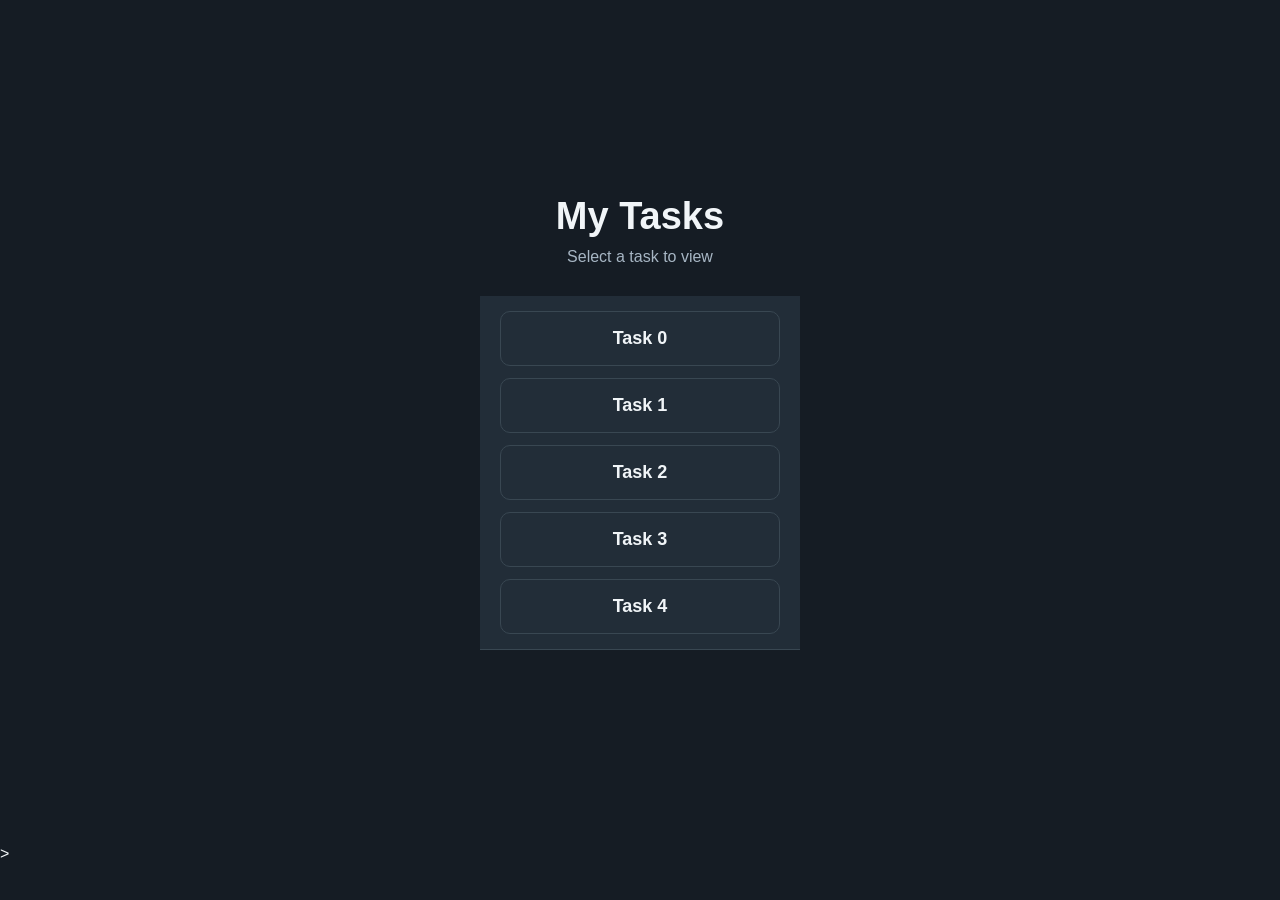
<file: index.html>
<!DOCTYPE html>
<html lang = "en">

<head>
    <meta charset="UTF-8">
    <title>My Tasks</title>
    <link rel="stylesheet" href="style.css">
</head>

<body>
    <main class="container">
        <h1>My Tasks</h1>
        <p>Select a task to view</p>

        <nav class="task-list">
            <a href="Task0/task0.html">Task 0</a>
            <a href="Task1/task1.html">Task 1</a>
            <a href="Task2/task2.html">Task 2</a>
            <a href="Task3/task3.html">Task 3</a>
            <a href="Task4/task4.html">Task 4</a>
        </nav>
    </main>
</body>

</html>>
</file>
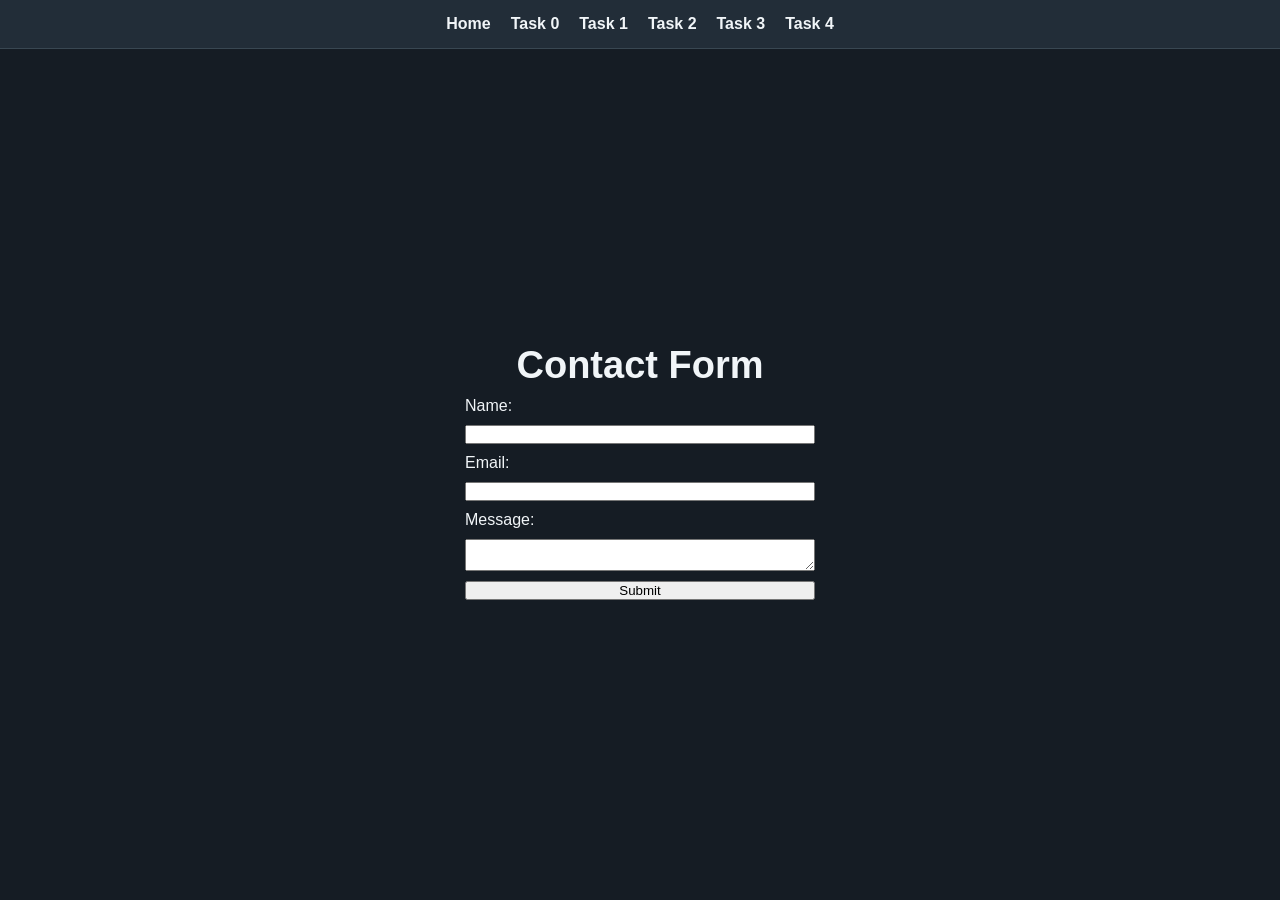
<file: Task0/task0.html>
<!DOCTYPE html>
<html lang="en">
<head>
    <meta charset="UTF-8">
    <meta name="viewport" content="width=device-width, initial-scale=1.0">
    <title>Task 0</title>

    <link rel="stylesheet" href="../style.css">
    <link rel="stylesheet" href="task0.css">
</head>
<body>

    <nav>
        <ul>
            <li><a href="../index.html">Home</a></li>
            <li><a href="../Task0/task0.html">Task 0</a></li>
            <li><a href="../Task1/task1.html">Task 1</a></li>
            <li><a href="../Task2/task2.html">Task 2</a></li>
            <li><a href="../Task3/task3.html">Task 3</a></li>
            <li><a href="../Task4/task4.html">Task 4</a></li>
        </ul>
    </nav>

    <main class="container">
    <h1>Contact Form</h1>

    <form>
        <label for="name">Name:</label>
        <input type="text" id="name" name="name" required>

        <label for="email">Email:</label>
        <input type="email" id="email" name="email" required>

        <label for="message">Message:</label>
        <textarea id="message" name="message" required></textarea>

        <button type="submit">Submit</button>
    </form>
</main>

</body>
</html>
</file>
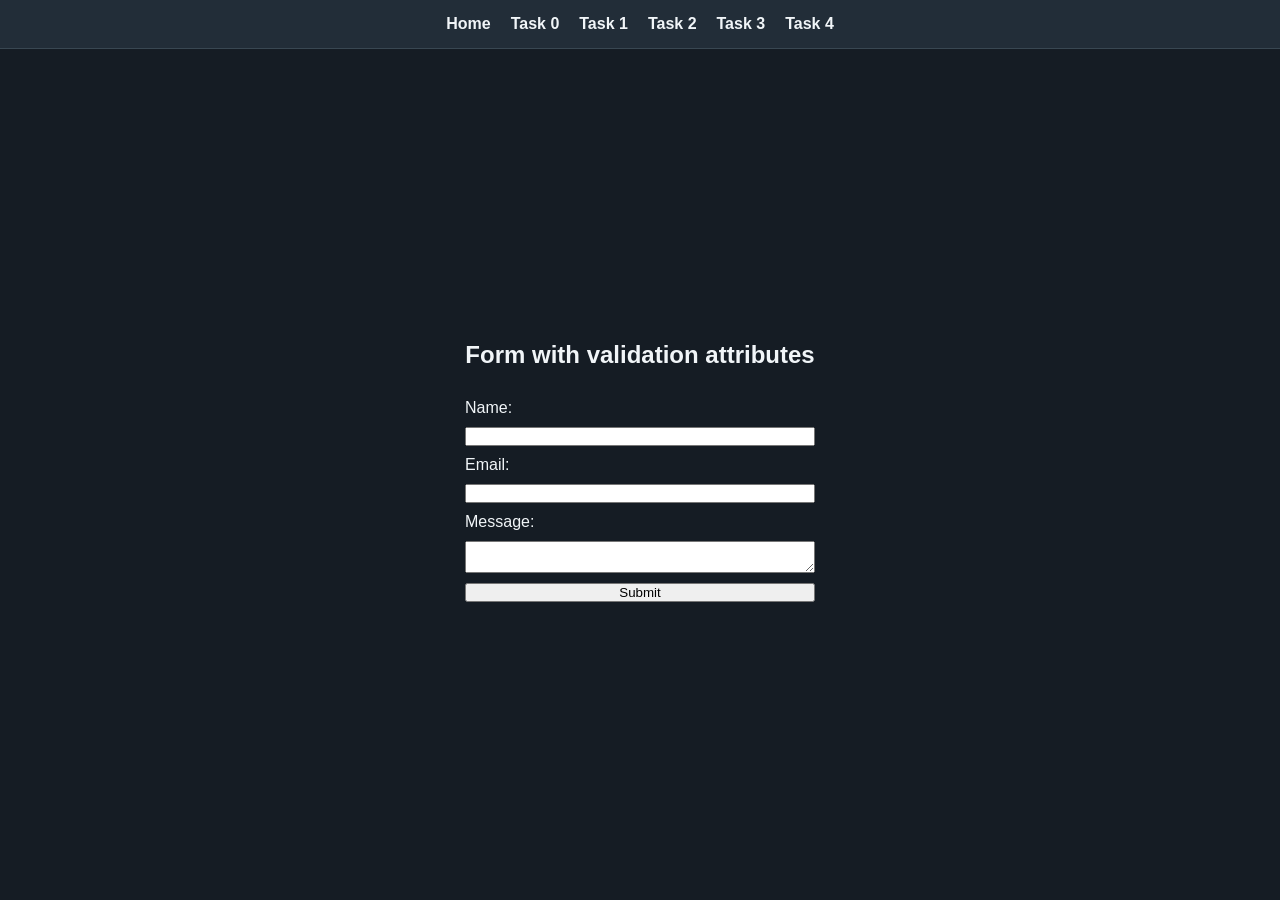
<file: Task1/task1.html>
<!DOCTYPE html>
<html lang="en">
<head>
    <meta charset="UTF-8">
    <meta name="viewport" content="width=device-width, initial-scale=1.0">
    <title>Task 1</title>

    <link rel="stylesheet" href="../style.css">
    <link rel="stylesheet" href="task1.css">
</head>
<body>

    <nav>
        <ul>
            <li><a href="../index.html">Home</a></li>
            <li><a href="../Task0/task0.html">Task 0</a></li>
            <li><a href="../Task1/task1.html">Task 1</a></li>
            <li><a href="../Task2/task2.html">Task 2</a></li>
            <li><a href="../Task3/task3.html">Task 3</a></li>
            <li><a href="../Task4/task4.html">Task 4</a></li>
        </ul>
    </nav>

    <main class="container">
        <h2>Form with validation attributes</h1>
        <p></p>

       <form>
        <label for="name">Name:</label>
        <input type="text" id="name" name="name"
               required minlength="2" maxlength="30">

        <label for="email">Email:</label>
        <input type="email" id="email" name="email"
               required>

        <label for="message">Message:</label>
        <textarea id="message" name="message"
                  required minlength="10" maxlength="500"></textarea>

        <button type="submit">Submit</button>
    </form>

    </main>

</body>
</html>
</file>
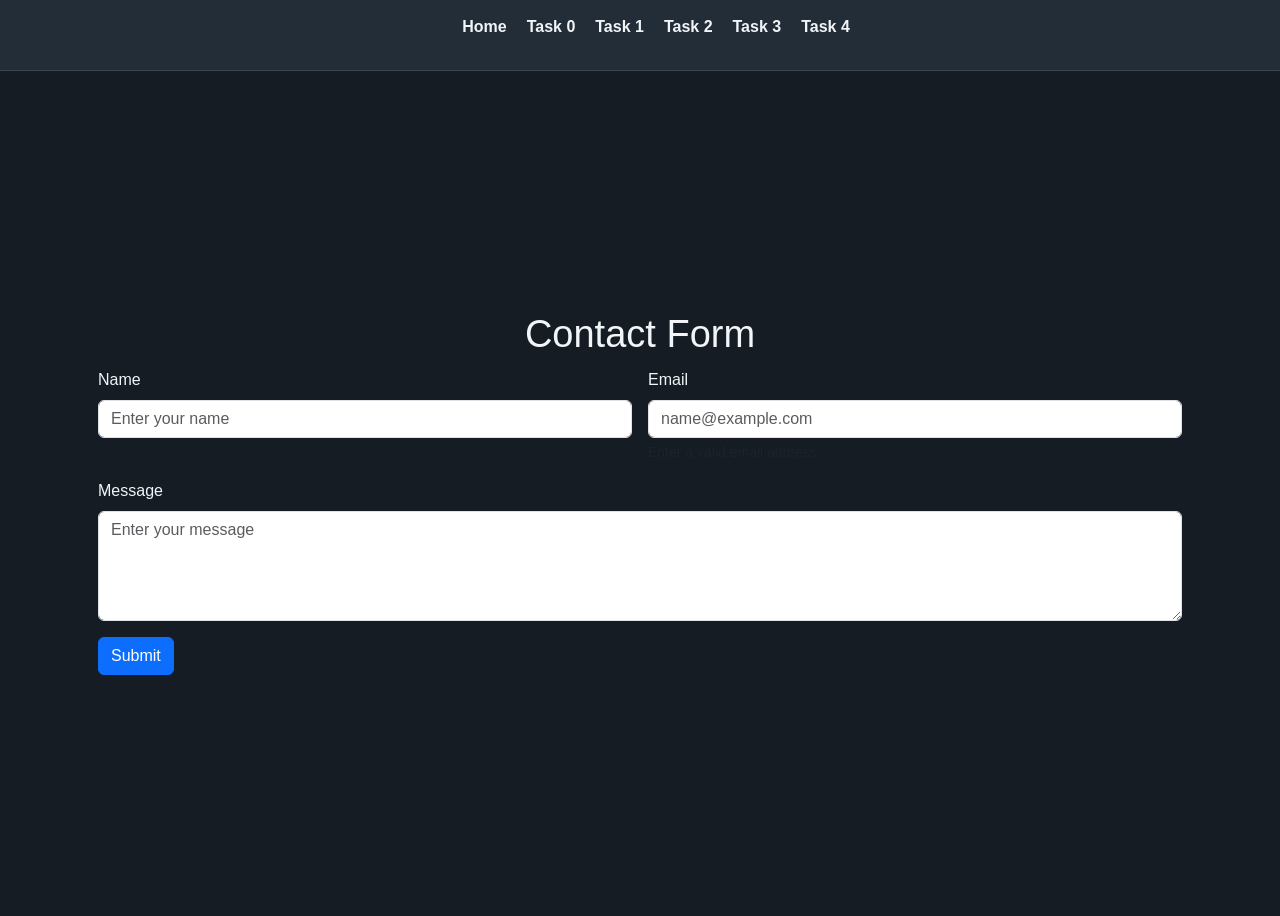
<file: Task2/task2.html>
<!DOCTYPE html>
<html lang="en">
<head>
    <meta charset="UTF-8">
    <meta name="viewport" content="width=device-width, initial-scale=1.0">
    <title>Task 2</title>

 <link href="https://cdn.jsdelivr.net/npm/bootstrap@5.3.3/dist/css/bootstrap.min.css" rel="stylesheet">
    <link rel="stylesheet" href="../style.css">
</head>
<body>

    <nav>
        <ul>
            <li><a href="../index.html">Home</a></li>
            <li><a href="../Task0/task0.html">Task 0</a></li>
            <li><a href="../Task1/task1.html">Task 1</a></li>
            <li><a href="../Task2/task2.html">Task 2</a></li>
            <li><a href="../Task3/task3.html">Task 3</a></li>
            <li><a href="../Task4/task4.html">Task 4</a></li>
        </ul>
    </nav>

    <main class="container">
        <h1>Contact Form</h1>

        <form class="row g-3 w-100">

            <div class="col-md-6">
                <label for="name" class="form-label">Name</label>
                <input type="text" class="form-control"
                       id="name" name="name"
                       placeholder="Enter your name" required>
            </div>

            <div class="col-md-6">
                <label for="email" class="form-label">Email</label>
                <input type="email" class="form-control"
                       id="email" name="email"
                       placeholder="name@example.com" required>
                <div class="form-text">
                    Enter a valid email address.
                </div>
            </div>

            <div class="col-12">
                <label for="message" class="form-label">Message</label>
                <textarea class="form-control"
                          id="message" name="message"
                          rows="4"
                          placeholder="Enter your message"
                          required></textarea>
            </div>

            <div class="col-12">
                <button type="submit" class="btn btn-primary">
                    Submit
                </button>
            </div>

        </form>
    </main>

</body>
</html>
</file>
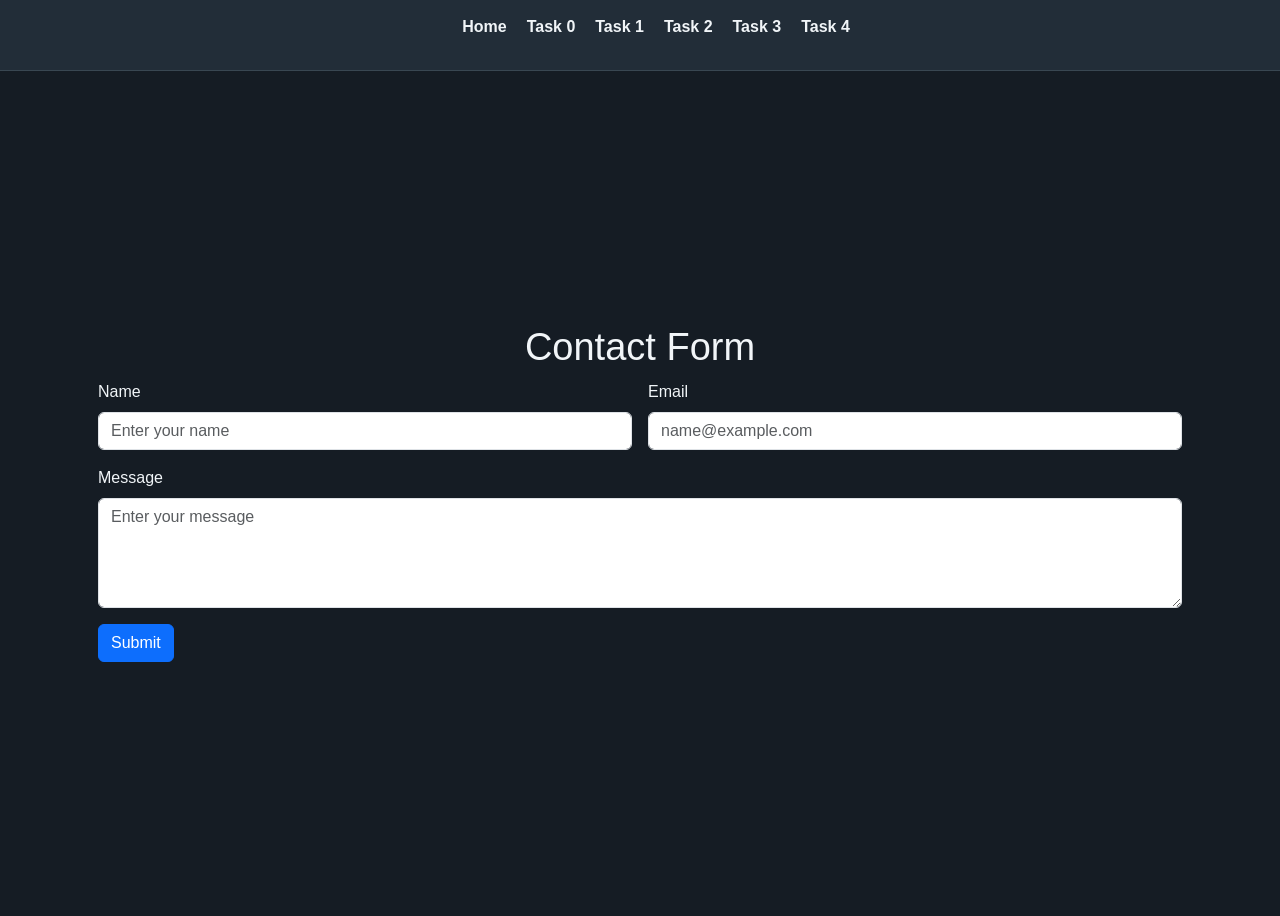
<file: Task3/task3.html>
<!DOCTYPE html>
<html lang="en">
<head>
    <meta charset="UTF-8">
    <meta name="viewport" content="width=device-width, initial-scale=1.0">
    <title>Task 3</title>

    <link href="https://cdn.jsdelivr.net/npm/bootstrap@5.3.3/dist/css/bootstrap.min.css" rel="stylesheet">
    <link rel="stylesheet" href="../style.css">
</head>
<body>

    <nav>
        <ul>
            <li><a href="../index.html">Home</a></li>
            <li><a href="../Task0/task0.html">Task 0</a></li>
            <li><a href="../Task1/task1.html">Task 1</a></li>
            <li><a href="../Task2/task2.html">Task 2</a></li>
            <li><a href="../Task3/task3.html">Task 3</a></li>
            <li><a href="../Task4/task4.html">Task 4</a></li>
        </ul>
    </nav>

    <main class="container">
        <h1>Contact Form</h1>

        <form id="contactForm" class="row g-3 w-100" novalidate>

            <div class="col-md-6">
                <label for="name" class="form-label">Name</label>
                <input type="text" class="form-control"
                       id="name" name="name"
                       placeholder="Enter your name"
                       required minlength="2" maxlength="30">

                <div class="valid-feedback">Looks good!</div>
                <div class="invalid-feedback">
                    Name must contain at least 2 characters.
                </div>
            </div>

            <div class="col-md-6">
                <label for="email" class="form-label">Email</label>
                <input type="email" class="form-control"
                       id="email" name="email"
                       placeholder="name@example.com" required>

                <div class="valid-feedback">Looks good!</div>
                <div class="invalid-feedback">
                    Please enter a valid email address.
                </div>
            </div>

            <div class="col-12">
                <label for="message" class="form-label">Message</label>
                <textarea class="form-control"
                          id="message" name="message"
                          rows="4"
                          placeholder="Enter your message"
                          required minlength="10"
                          maxlength="500"></textarea>

                <div class="valid-feedback">Looks good!</div>
                <div class="invalid-feedback">
                    Message must contain at least 10 characters.
                </div>
            </div>

            <div class="col-12">
                <button type="submit" class="btn btn-primary">
                    Submit
                </button>
            </div>

        </form>
    </main>

    <script>
        const form = document.getElementById("contactForm");
        const inputs = form.querySelectorAll("input, textarea");

        function validateInput(input) {
            input.classList.remove("is-valid", "is-invalid");

            if (input.checkValidity()) {
                input.classList.add("is-valid");
            } else {
                input.classList.add("is-invalid");
            }
        }

        inputs.forEach(input => {
            input.addEventListener("input", () => {
                validateInput(input);
            });
        });

        form.addEventListener("submit", event => {
            event.preventDefault();

            inputs.forEach(input => {
                validateInput(input);
            });
        });
    </script>

</body>
</html>
</file>
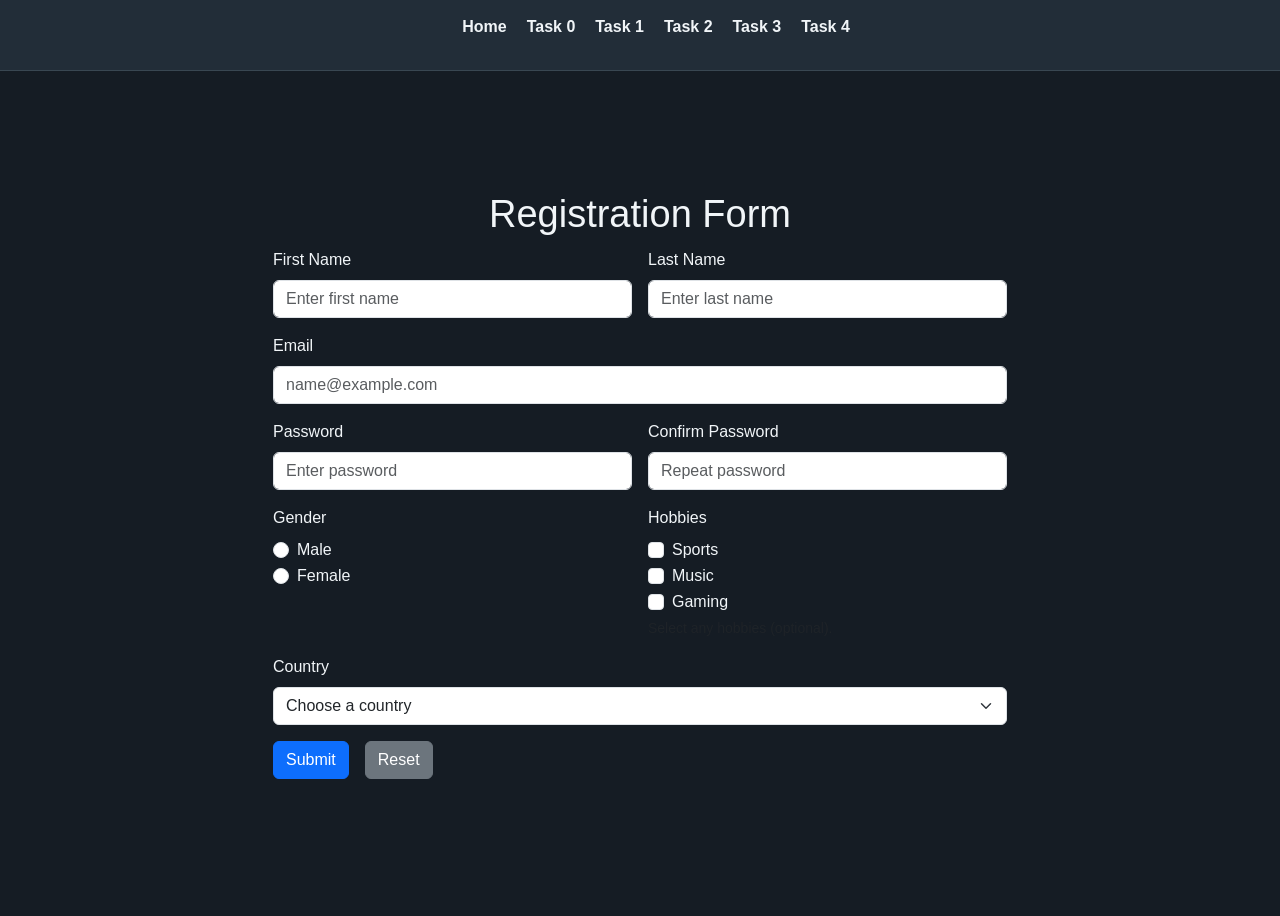
<file: Task4/task4.html>
<!DOCTYPE html>
<html lang="en">
<head>
    <meta charset="UTF-8">
    <meta name="viewport" content="width=device-width, initial-scale=1.0">
    <title>Task 4 - Registration</title>

    <link href="https://cdn.jsdelivr.net/npm/bootstrap@5.3.3/dist/css/bootstrap.min.css" rel="stylesheet">
    <link rel="stylesheet" href="../style.css">
</head>
<body>

    <nav>
        <ul>
            <li><a href="../index.html">Home</a></li>
            <li><a href="../Task0/task0.html">Task 0</a></li>
            <li><a href="../Task1/task1.html">Task 1</a></li>
            <li><a href="../Task2/task2.html">Task 2</a></li>
            <li><a href="../Task3/task3.html">Task 3</a></li>
            <li><a href="../Task4/task4.html">Task 4</a></li>
        </ul>
    </nav>

    <main class="container">
        <h1>Registration Form</h1>

        <form id="registrationForm" class="row g-3 w-100"
              style="max-width: 750px;" novalidate>

            <!-- First Name -->
            <div class="col-md-6">
                <label for="firstName" class="form-label">First Name</label>
                <input type="text" class="form-control"
                       id="firstName" name="firstName"
                       placeholder="Enter first name"
                       minlength="2" required>
                <div class="valid-feedback">Looks good!</div>
                <div class="invalid-feedback">
                    Enter at least 2 characters.
                </div>
            </div>

            <!-- Last Name -->
            <div class="col-md-6">
                <label for="lastName" class="form-label">Last Name</label>
                <input type="text" class="form-control"
                       id="lastName" name="lastName"
                       placeholder="Enter last name"
                       minlength="2" required>
                <div class="valid-feedback">Looks good!</div>
                <div class="invalid-feedback">
                    Enter at least 2 characters.
                </div>
            </div>

            <!-- Email -->
            <div class="col-12">
                <label for="email" class="form-label">Email</label>
                <input type="email" class="form-control"
                       id="email" name="email"
                       placeholder="name@example.com" required>
                <div class="valid-feedback">Looks good!</div>
                <div class="invalid-feedback">
                    Enter a valid email address.
                </div>
            </div>

            <!-- Password -->
            <div class="col-md-6">
                <label for="password" class="form-label">Password</label>
                <input type="password" class="form-control"
                       id="password" name="password"
                       placeholder="Enter password"
                       minlength="8" required>
                <div class="valid-feedback">Looks good!</div>
                <div class="invalid-feedback">
                    Password must contain at least 8 characters.
                </div>
            </div>

            <!-- Confirm Password -->
            <div class="col-md-6">
                <label for="confirmPassword" class="form-label">
                    Confirm Password
                </label>
                <input type="password" class="form-control"
                       id="confirmPassword" name="confirmPassword"
                       placeholder="Repeat password"
                       required>
                <div class="valid-feedback">Passwords match!</div>
                <div class="invalid-feedback">
                    Passwords must match.
                </div>
            </div>

            <!-- Gender -->
            <div class="col-md-6">
                <label class="form-label d-block">Gender</label>

                <div class="form-check">
                    <input type="radio" class="form-check-input"
                           id="male" name="gender" value="male" required>
                    <label for="male" class="form-check-label">Male</label>
                </div>

                <div class="form-check">
                    <input type="radio" class="form-check-input"
                           id="female" name="gender" value="female" required>
                    <label for="female" class="form-check-label">Female</label>
                </div>

                <div class="invalid-feedback" id="genderError">
                    Select a gender.
                </div>
            </div>

            <!-- Hobbies -->
            <div class="col-md-6">
                <label class="form-label d-block">Hobbies</label>

                <div class="form-check">
                    <input type="checkbox" class="form-check-input"
                           id="sports" name="hobbies" value="sports">
                    <label for="sports" class="form-check-label">
                        Sports
                    </label>
                </div>

                <div class="form-check">
                    <input type="checkbox" class="form-check-input"
                           id="music" name="hobbies" value="music">
                    <label for="music" class="form-check-label">
                        Music
                    </label>
                </div>

                <div class="form-check">
                    <input type="checkbox" class="form-check-input"
                           id="gaming" name="hobbies" value="gaming">
                    <label for="gaming" class="form-check-label">
                        Gaming
                    </label>
                </div>

                <div class="form-text">
                    Select any hobbies (optional).
                </div>
            </div>

            <!-- Country -->
            <div class="col-12">
                <label for="country" class="form-label">Country</label>

                <select class="form-select" id="country"
                        name="country" required>
                    <option value="" selected disabled>
                        Choose a country
                    </option>
                    <option value="kazakhstan">Kazakhstan</option>
                    <option value="russia">Russia</option>
                    <option value="usa">USA</option>
                    <option value="germany">Germany</option>
                    <option value="other">Other</option>
                </select>

                <div class="valid-feedback">Looks good!</div>
                <div class="invalid-feedback">
                    Please select a country.
                </div>
            </div>

            <!-- Buttons -->
            <div class="col-12 d-flex gap-3">
                <button type="submit" class="btn btn-primary">
                    Submit
                </button>

                <button type="reset" class="btn btn-secondary">
                    Reset
                </button>
            </div>

            <div class="col-12">
                <div id="result" class="alert alert-success d-none"
                     role="status">
                    Form validation passed!
                </div>
            </div>

        </form>
    </main>

    <script>
        const form = document.getElementById("registrationForm");
        const password = document.getElementById("password");
        const confirmPassword = document.getElementById("confirmPassword");
        const result = document.getElementById("result");
        const genderInputs = form.querySelectorAll(
            'input[name="gender"]'
        );
        const genderError = document.getElementById("genderError");

        function validatePasswords() {
            if (confirmPassword.value !== password.value) {
                confirmPassword.setCustomValidity("Passwords do not match");
            } else {
                confirmPassword.setCustomValidity("");
            }
        }

        function validateGender() {
            const selected = Array.from(genderInputs).some(
                input => input.checked
            );

            genderError.classList.toggle(
                "d-block",
                form.classList.contains("was-validated") && !selected
            );
        }

        password.addEventListener("input", validatePasswords);
        confirmPassword.addEventListener("input", validatePasswords);

        genderInputs.forEach(input => {
            input.addEventListener("change", validateGender);
        });

        form.addEventListener("submit", function(event) {
            event.preventDefault();

            validatePasswords();
            form.classList.add("was-validated");
            validateGender();

            if (form.checkValidity()) {
                result.classList.remove("d-none");
            } else {
                result.classList.add("d-none");
            }
        });

        form.addEventListener("input", function() {
            result.classList.add("d-none");
        });

        form.addEventListener("change", function() {
            result.classList.add("d-none");
        });

        form.addEventListener("reset", function() {
            form.classList.remove("was-validated");
            confirmPassword.setCustomValidity("");
            genderError.classList.remove("d-block");
            result.classList.add("d-none");
        });
    </script>

</body>
</html>
</file>
<file: style.css>
:root {
    --background: #151c24;
    --surface: #222d38;
    --border: #394752;
    --text: #f1f5f8;
    --muted: #a7b6c4;
    --blue: #85cee8;
    --lemon: #e5f27b;
}

* {
    margin: 0;
    padding: 0;
    box-sizing: border-box;
}

body {
    font-family: Arial, sans-serif;
    background: var(--background);
    color: var(--text);
    min-height: 100vh;
}

/* NAVIGATION */

nav {
    width: 100%;
    background: var(--surface);
    border-bottom: 1px solid var(--border);
    padding: 15px 20px;
    position: sticky;
    top: 0;
    z-index: 100;
}

nav ul {
    display: flex;
    flex-direction: row;
    justify-content: center;
    align-items: center;
    flex-wrap: nowrap;
    gap: 20px;
    list-style: none;
    overflow-x: auto;
}

nav a {
    color: var(--text);
    text-decoration: none;
    font-weight: bold;
    white-space: nowrap;
    transition: color 0.2s ease;
}

nav a:hover {
    color: var(--lemon);
}

/* MAIN CONTENT */

.container {
    min-height: calc(100vh - 55px);
    display: flex;
    flex-direction: column;
    align-items: center;
    justify-content: center;
    padding: 20px;
}

h1 {
    font-size: 38px;
    margin-bottom: 10px;
}

h1 span {
    color: var(--lemon);
}

p {
    color: var(--muted);
    margin-bottom: 30px;
}

/* TASK BUTTONS */

.task-list {
    display: flex;
    flex-direction: column;
    gap: 12px;
    width: 100%;
    max-width: 320px;
}

.task-list a {
    display: block;
    padding: 16px 24px;
    text-align: center;
    text-decoration: none;
    color: var(--text);
    background: var(--surface);
    border: 1px solid var(--border);
    border-radius: 10px;
    font-size: 18px;
    font-weight: bold;
    transition: 0.2s ease;
}

.task-list a:hover {
    background: var(--blue);
    border-color: var(--blue);
    color: var(--background);
    transform: translateY(-3px);
}

a:focus-visible {
    outline: 2px solid var(--lemon);
    outline-offset: 3px;
}
</file>
<file: Task0/task0.css>
form {
    display: flex;
    flex-direction: column;
    gap: 10px;
    width: 350px;
}
</file>
<file: Task1/task1.css>
form {
    display: flex;
    flex-direction: column;
    gap: 10px;
    width: 350px;
}
</file>
